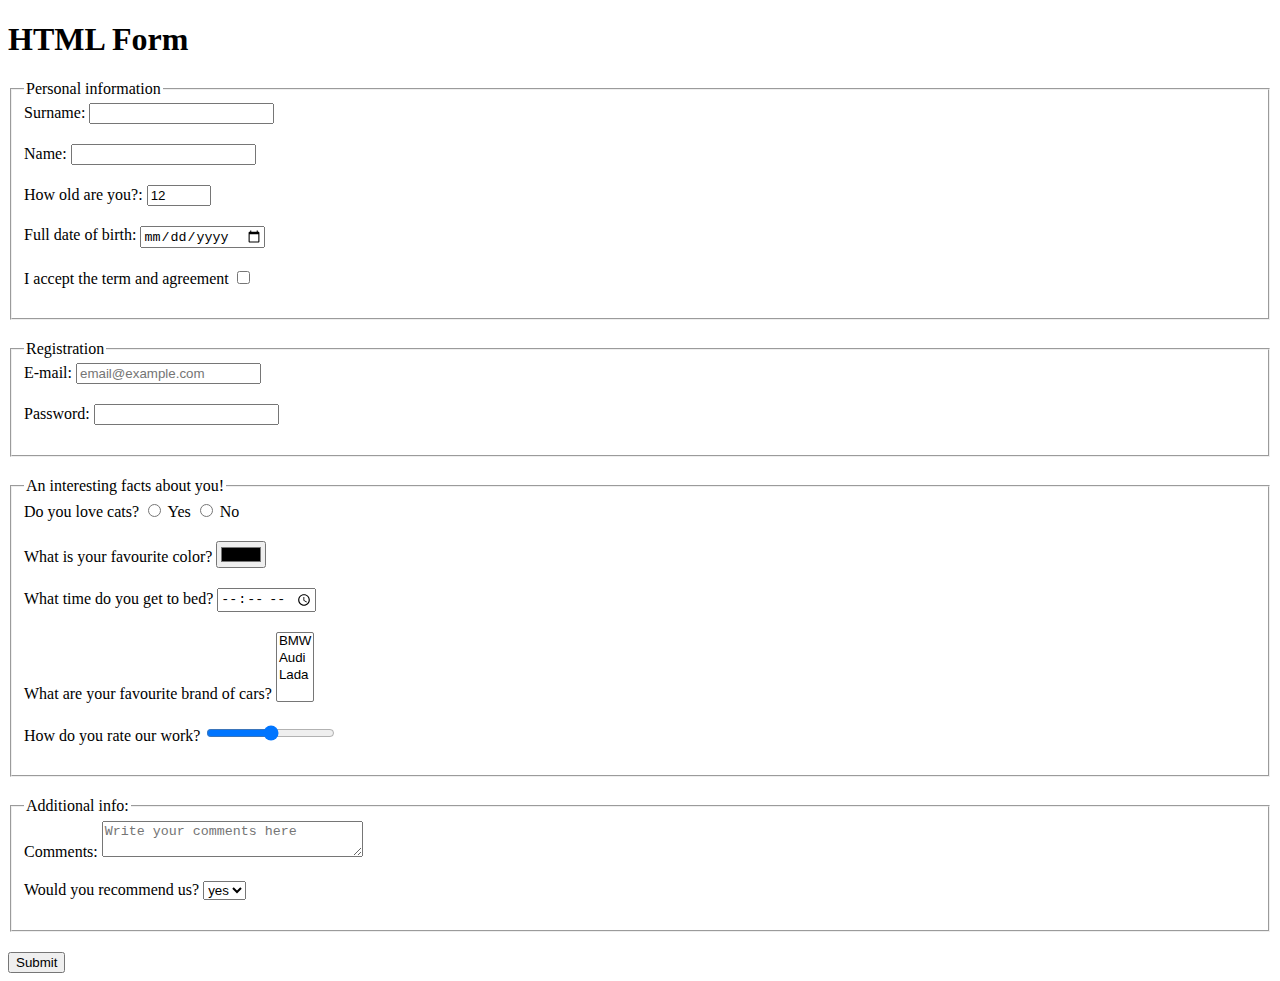
<file: index.html>
<!doctype html><html lang="en"><head><meta charset="UTF-8"><meta name="viewport" content="width=device-width, user-scalable=no, initial-scale=1.0, maximum-scale=1.0, minimum-scale=1.0"><meta http-equiv="X-UA-Compatible" content="ie=edge"><title>HTML Form</title><link rel="stylesheet" href="style.2a5adf10.css"></head><body> <h1>HTML Form</h1> <form action="https://mate-academy-form-lesson.herokuapp.com/create-application" method="post"> <fieldset class="fieldset"> <legend>Personal information</legend> <label class="form-field"> Surname: <input type="text" name="surname" autocomplete="off"> </label> <label class="form-field"> Name: <input type="text" name="name" autocomplete="off"> </label> <label class="form-field"> How old are you?: <input type="number" name="age" min="1" max="100" value="12"> </label> <label class="form-field"> Full date of birth: <input type="date" name="dateOfBirth"> </label> <label class="form-field"> I accept the term and agreement <input type="checkbox" name="terms"> </label> </fieldset> <fieldset class="fieldset"> <legend>Registration</legend> <label class="form-field"> E-mail: <input type="email" name="email" placeholder="email@example.com" required autocomplete="off"> </label> <label class="form-field"> Password: <input type="password" name="password" minlength="6" maxlength="24" required autocomplete="off"> </label> </fieldset> <fieldset class="fieldset"> <legend>An interesting facts about you!</legend> <div class="form-field"> Do you love cats? <label> <input type="radio" name="cat" value="yes"> Yes </label> <label> <input type="radio" name="cat" value="no"> No </label> </div> <label class="form-field"> What is your favourite color? <input type="color" name="color"> </label> <label class="form-field"> What time do you get to bed? <input type="time" name="time-to-bed"> </label> <label class="form-field"> What are your favourite brand of cars? <select name="brand" multiple> <option value="BMW">BMW</option> <option value="Audi">Audi</option> <option value="Lada">Lada</option> <option disabled></option> </select> </label> <label class="form-field"> How do you rate our work? <input type="range" name="rating" min="0" max="100" step="10"> </label> </fieldset> <fieldset class="fieldset"> <legend>Additional info:</legend> <div class="form-field"> <label class="textarea"> Comments: <textarea name="comments" cols="30" rows="2" placeholder="Write your comments here"></textarea> </label> </div> <label class="form-field"> Would you recommend us? <select name="yes/no"> <option value="yes">yes</option> <option value="no">no</option> </select> </label> </fieldset> <button type="submit">Submit</button> </form> <script type="text/javascript" src="main.5883b77c.js"></script> </body></html>
</file>
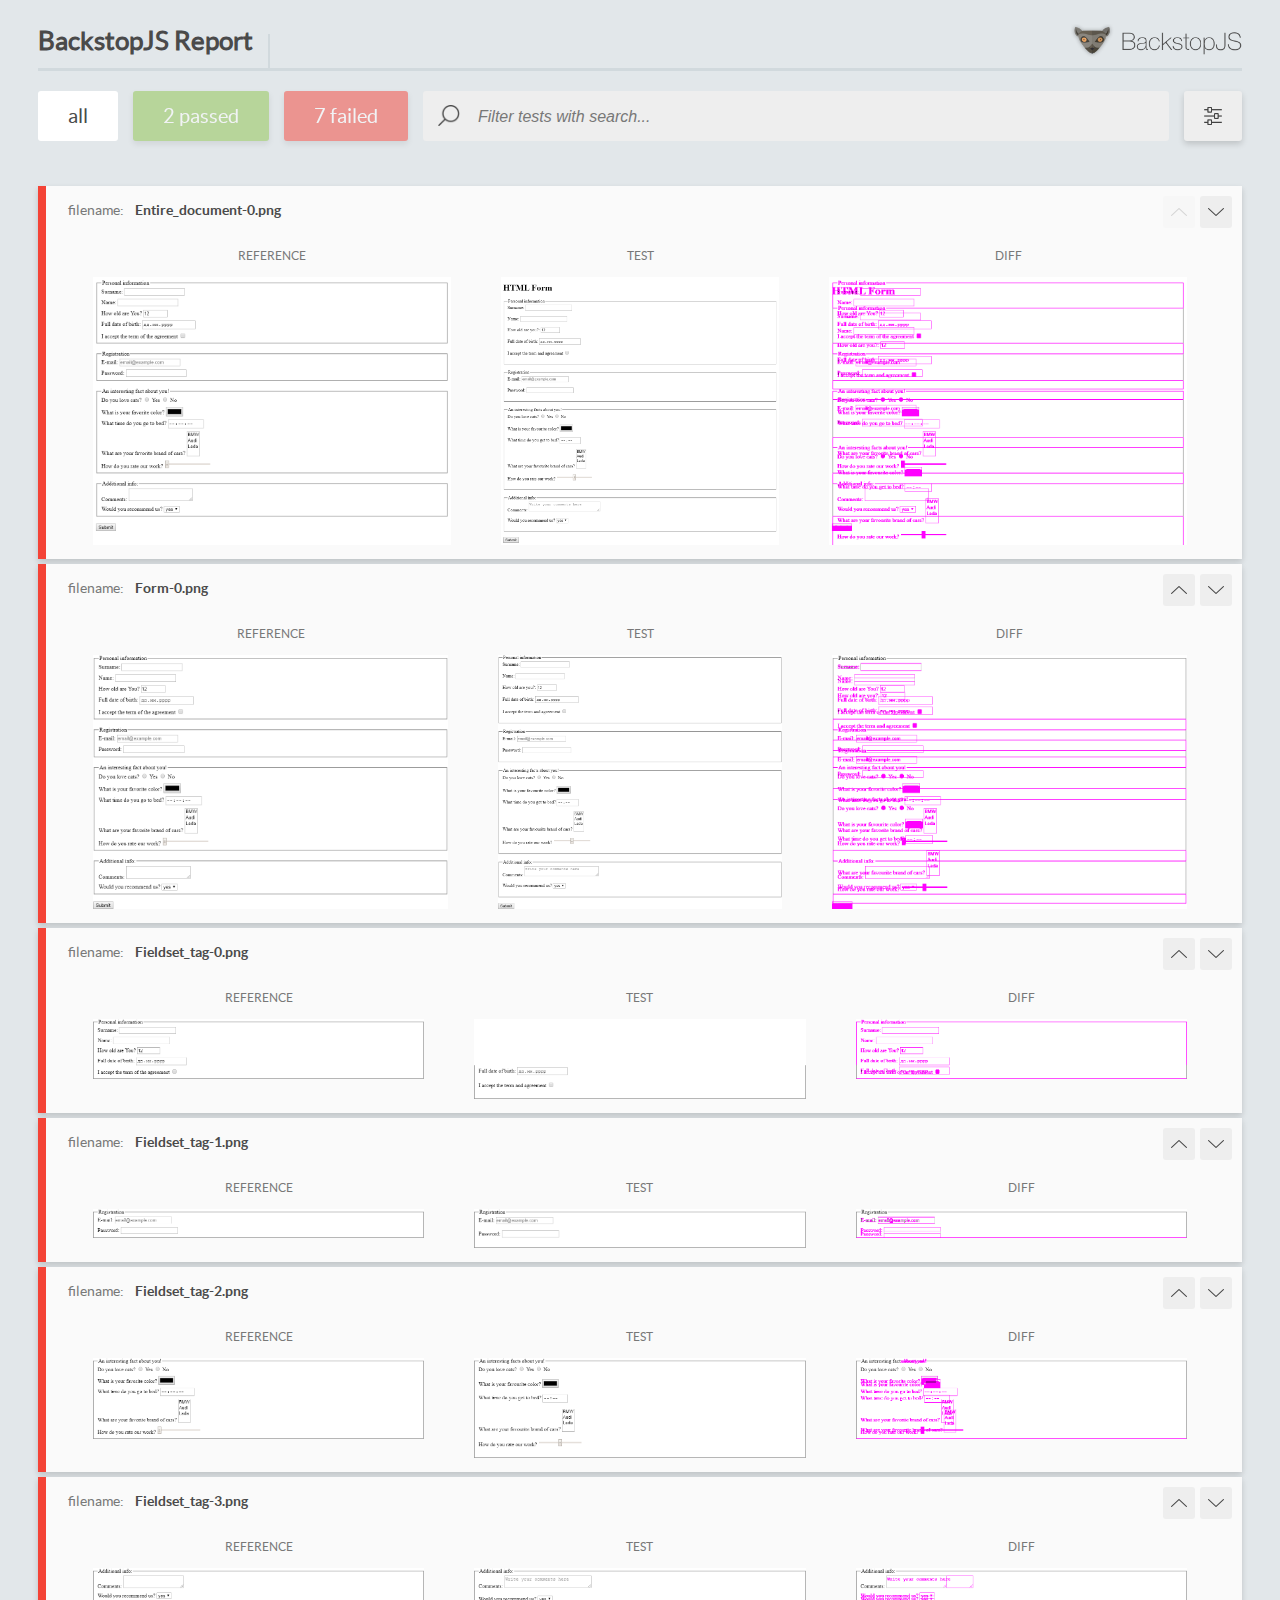
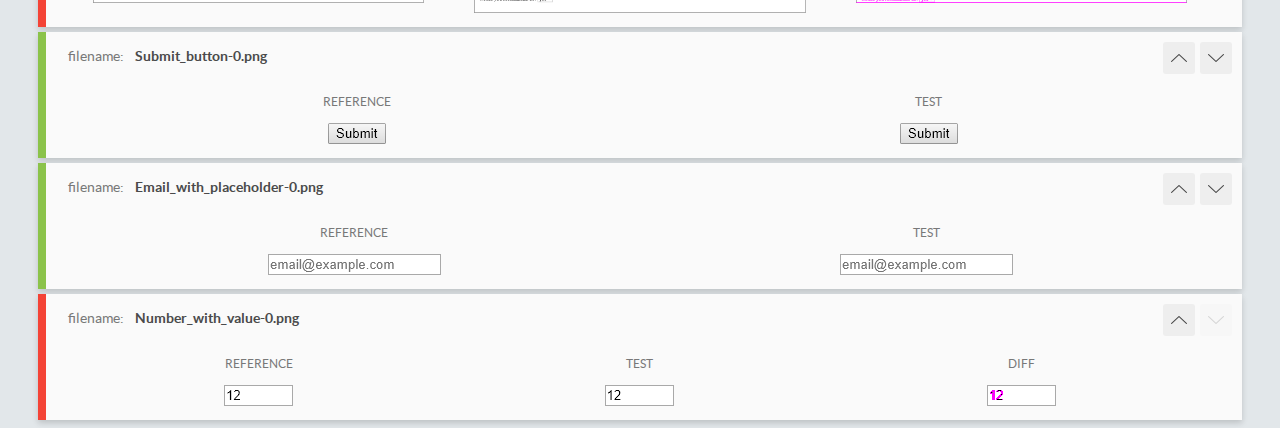
<file: report/html_report/index.html>
<!DOCTYPE html>
<html>
  <head>
    <meta charset="utf-8">
    <title>BackstopJS Report</title>

    <style>
      @font-face {
          font-family: 'latoregular';
          src: url('./assets/fonts/lato-regular-webfont.woff2') format('woff2'),
              url('./assets/fonts/lato-regular-webfont.woff') format('woff');
          font-weight: 400;
          font-style: normal;
      }
      @font-face {
          font-family: 'latobold';
          src: url('./assets/fonts/lato-bold-webfont.woff2') format('woff2'),
              url('./assets/fonts/lato-bold-webfont.woff') format('woff');
          font-weight: 700;
          font-style: normal;
      }

      .ReactModal__Body--open {
          overflow: hidden;
      }
      .ReactModal__Body--open .header {
        display: none;
      }

    </style>
  </head>
  <body style="background-color: #E2E7EA">
    <div id="root">

    </div>
    <script type="text/javascript">
      function report (report) { // eslint-disable-line no-unused-vars
        window.tests = report;
      }
    </script>
    <script type="text/javascript" src="config.js"></script>
    <script type="text/javascript" src="index_bundle.js"></script>
  </body>
</html>
</file>
<file: style.2a5adf10.css>
.form-field{display:block}.fieldset,.form-field{margin-bottom:20px}
/*# sourceMappingURL=style.2a5adf10.css.map */
</file>
